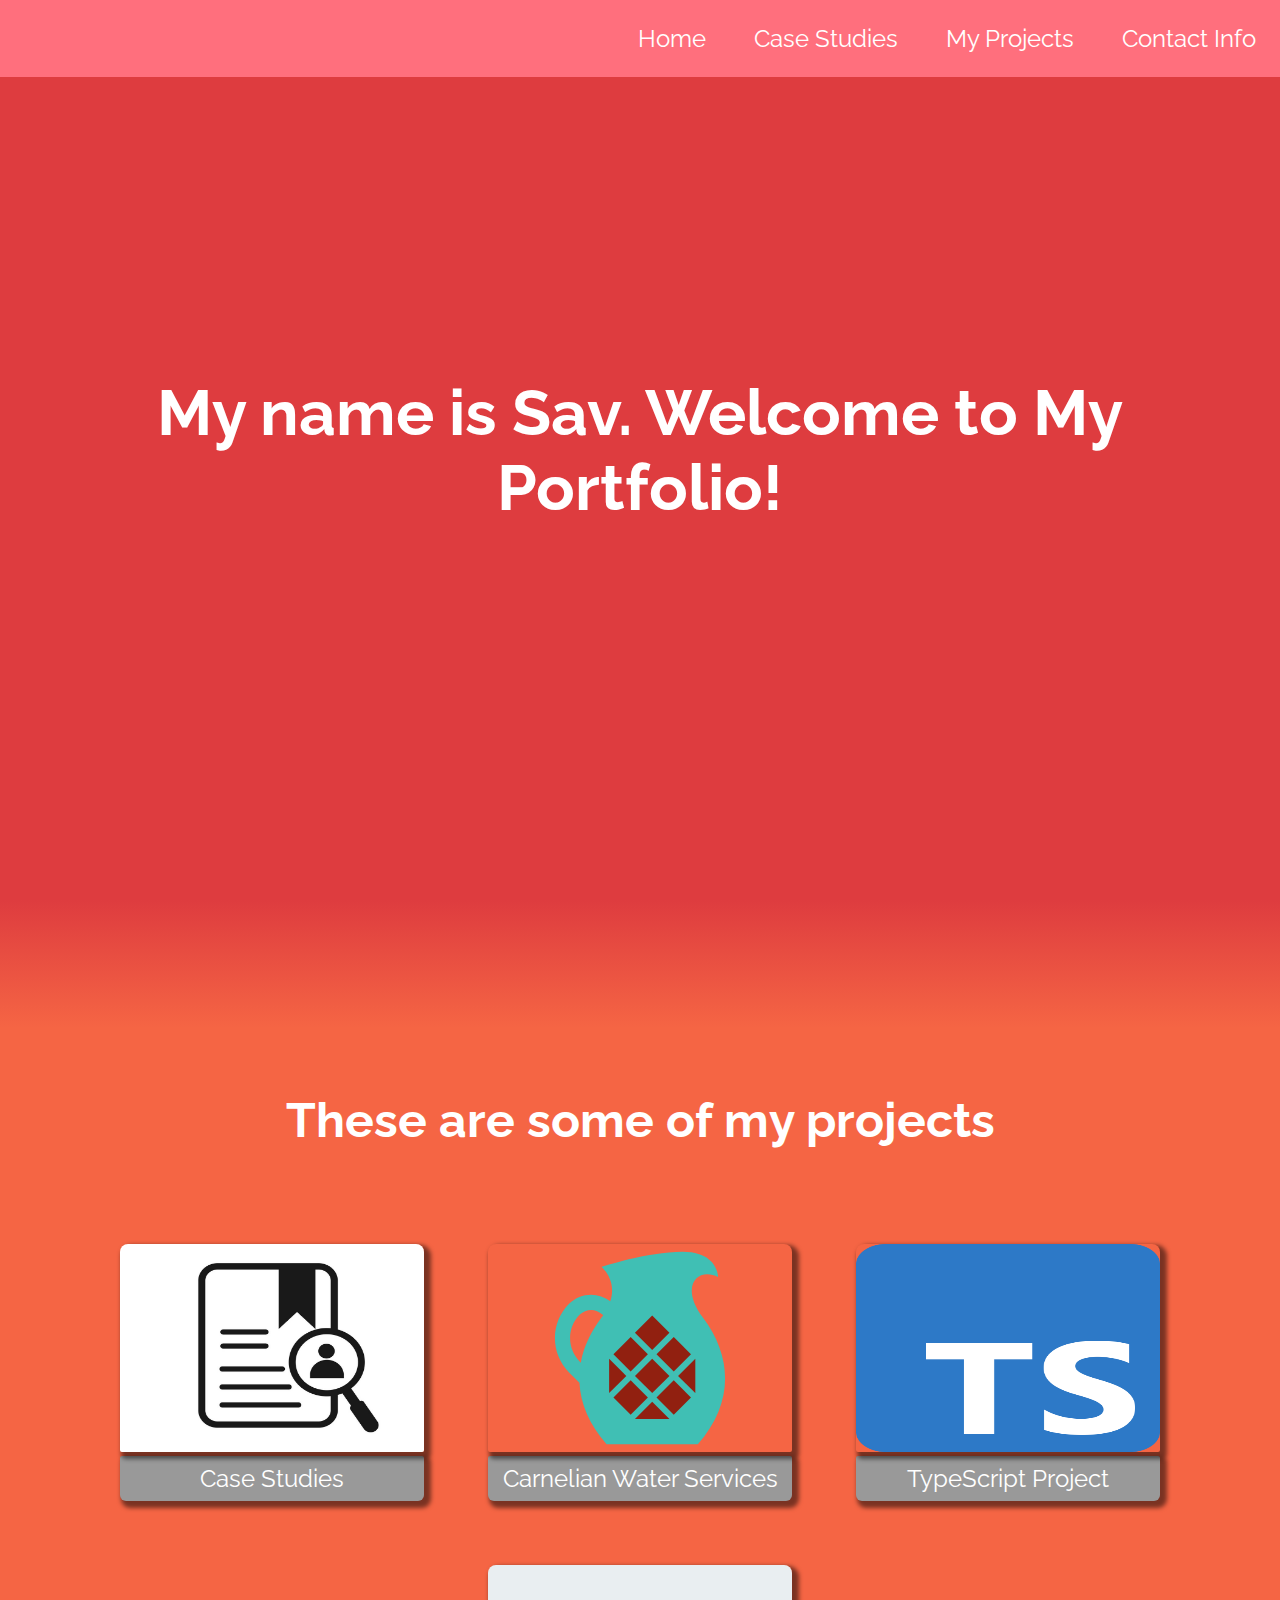
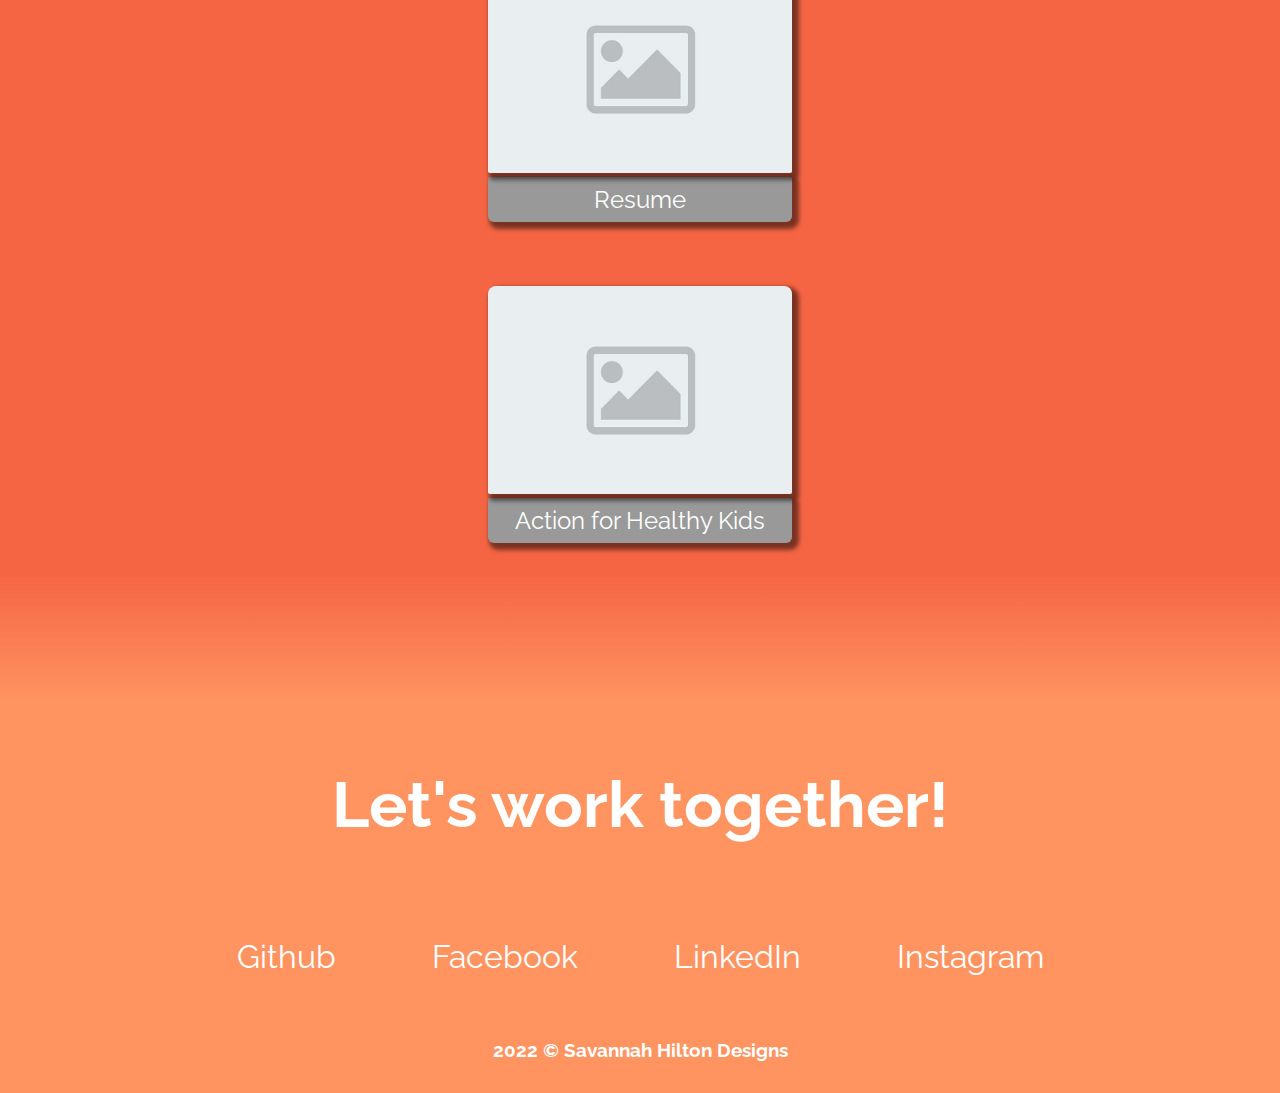
<file: index.html>
<!DOCTYPE html>
<html lang="en">
  <head>
    <meta charset="UTF-8" />
    <meta http-equiv="X-UA-Compatible" content="IE=edge" />
    <link rel="stylesheet" href="style.css" />
    <link
      rel="stylesheet"
      href="https://use.fontawesome.com/releases/v5.8.2/css/all.css"
      integrity="sha384-oS3vJWv+0UjzBfQzYUhtDYW+Pj2yciDJxpsK1OYPAYjqT085Qq/1cq5FLXAZQ7Ay"
      crossorigin="anonymous"
    />
    <meta name="viewport" content="width=device-width, initial-scale=1.0" />
    <link rel="preconnect" href="https://fonts.googleapis.com" />
    <link rel="preconnect" href="https://fonts.gstatic.com" crossorigin />
    <link
      href="https://fonts.googleapis.com/css2?family=Kanit:wght@100;300;600&family=Raleway:wght@300;700&display=swap"
      rel="stylesheet"
    />

    <title>Savannah Hilton's Personal Portfolio!</title>
  </head>
  <body>
    <nav id="navbar">
      <ul class="nav-list">
        <li><a href="#welcome-section">Home</a></li>
        <li><a href="caseStudies/index.html">Case Studies</a></li>
        <li><a href="#projects">My Projects</a></li>
        <li><a href="#contact">Contact Info</a></li>
      </ul>
    </nav>
    <section id="welcome-section">
      <h1>My name is Sav. Welcome to My Portfolio!</h1>
    </section>
    <div class="transitionOne"></div>
    <section id="projects">
      <h2>These are some of my projects</h2>
      <div class="project-tiles">
      <!-- Case Studies Link -->
      <a href="caseStudies/index.html">
        <figure class="project-tile">
          <img src="images/case-studies.jpeg" />
          <figcaption>Case Studies</figcaption>
        </figure>
        </a>
        <!-- Carnelian Water Services Link -->
      <a href="https://carnelianwater.com/">
        <figure class="project-tile">
          <img src="images/CWS_icon.svg" />
          <figcaption>Carnelian Water Services</figcaption>
        </figure>
        </a>
        <!-- TypeScript Project Link -->
      <a href="https://peaceful-madeleine-9f287e.netlify.app/">
        <figure class="project-tile">
          <img src="images/Typescript.png" />
          <figcaption>TypeScript Project</figcaption>
        </figure>
        </a>
        <!-- Resume Link -->
      <a href="https://docs.google.com/document/d/14i1vcmHl6tJAsRC4865y6_4Al8iIwzplYdtkXY-zLMM/edit?usp=sharing">
        <figure class="project-tile">
          <img src="images/placeholder.jpg" />
          <figcaption>Resume</figcaption>
        </figure>
        </a>
        </div>
        <!-- Action for Healthy Kids Link -->
      <a href="https://dgm2740hilton.netlify.app/capstoneproject/">
        <figure class="project-tile">
          <img src="images/placeholder.jpg" />
          <figcaption>Action for Healthy Kids</figcaption>
        </figure>
        </a>
        </div>
    </section>
 <!-- Old prjects section
      <div class="transitionOne"></div>
    <section id="projects">
      <h2>These are some of my projects</h2>
      <div class="project-tiles">
        <a href="films/index.html">
          <figure class="project-tile">
            <img src="images/filmsPoster.jpg" />
            <figcaption>Star Wars Posters</figcaption>
          </figure>
        </a>
        <a href="characters/index.html">
          <figure class="project-tile">
            <img src="images/starWarsChars.jpg" />
            <figcaption>Star Wars Characters</figcaption>
          </figure>
        </a>
        <a href="starships/index.html">
          <figure class="project-tile">
            <img src="images/starShipsImg.jpeg" />
            <figcaption>Star Wars Ships</figcaption>
          </figure>
        </a>
        <a href="congress/index.html">
          <figure class="project-tile">
            <img src="images/congressImg.jpg" />
            <figcaption>Congress Members</figcaption>
          </figure>
        </a>
        <a href="pokemon/index.html">
          <figure class="project-tile">
            <img src="images/pokemonGroup.png" />
            <figcaption>Pokemon Cards</figcaption>
          </figure>
        </a>
        <a href="https://www.sedentarysalmon.com/dgm2120/08Media/index.html">
          <figure class="project-tile">
            <img src="images/marathonImg.jpeg" />
            <figcaption>Marathon Website</figcaption>
          </figure>
        </a> -->
        <!-- <a href="#">
            <figure class="project-tile">
              <img src="images/placeholder2.png" />
              <figcaption>Project caption goes here</figcaption>
            </figure>
          </a> -->
      </div>
    </section>
    <div class="transitionTwo"></div>
    <section id="contact">
      <h1>Let's work together!</h1>
      <div class="contact-links">
        <a
          id="profile-link"
          class="contact-details"
          href="https://github.com/savsalmon"
          target="_blank"
        >
          <i class="fab fa-github"></i> Github
        </a>
        <a
          class="contact-details"
          href="https://www.facebook.com/profile.php?id=100009212026750"
          target="_blank"
        >
          <i class="fab fa-facebook-square"></i> Facebook
        </a>
        <a
          class="contact-details"
          href="https://www.linkedin.com/in/savannah-hilton-6a1b1916b/"
          target="_blank"
        >
          <i class="fab fa-linkedin"></i> LinkedIn
        </a>
        <a
          class="contact-details"
          href="https://www.instagram.com/savannah_b_hilton/"
          target="_blank"
        >
          <i class="fab fa-instagram"></i> Instagram
        </a>
      </div>
    </section>
    <footer>
      <h3>2022 &copy; Savannah Hilton Designs</h3>
    </footer>

    <!-- <script src="https://cdn.freecodecamp.org/testable-projects-fcc/v1/bundle.js"></script> -->
  </body>
</html>
</file>
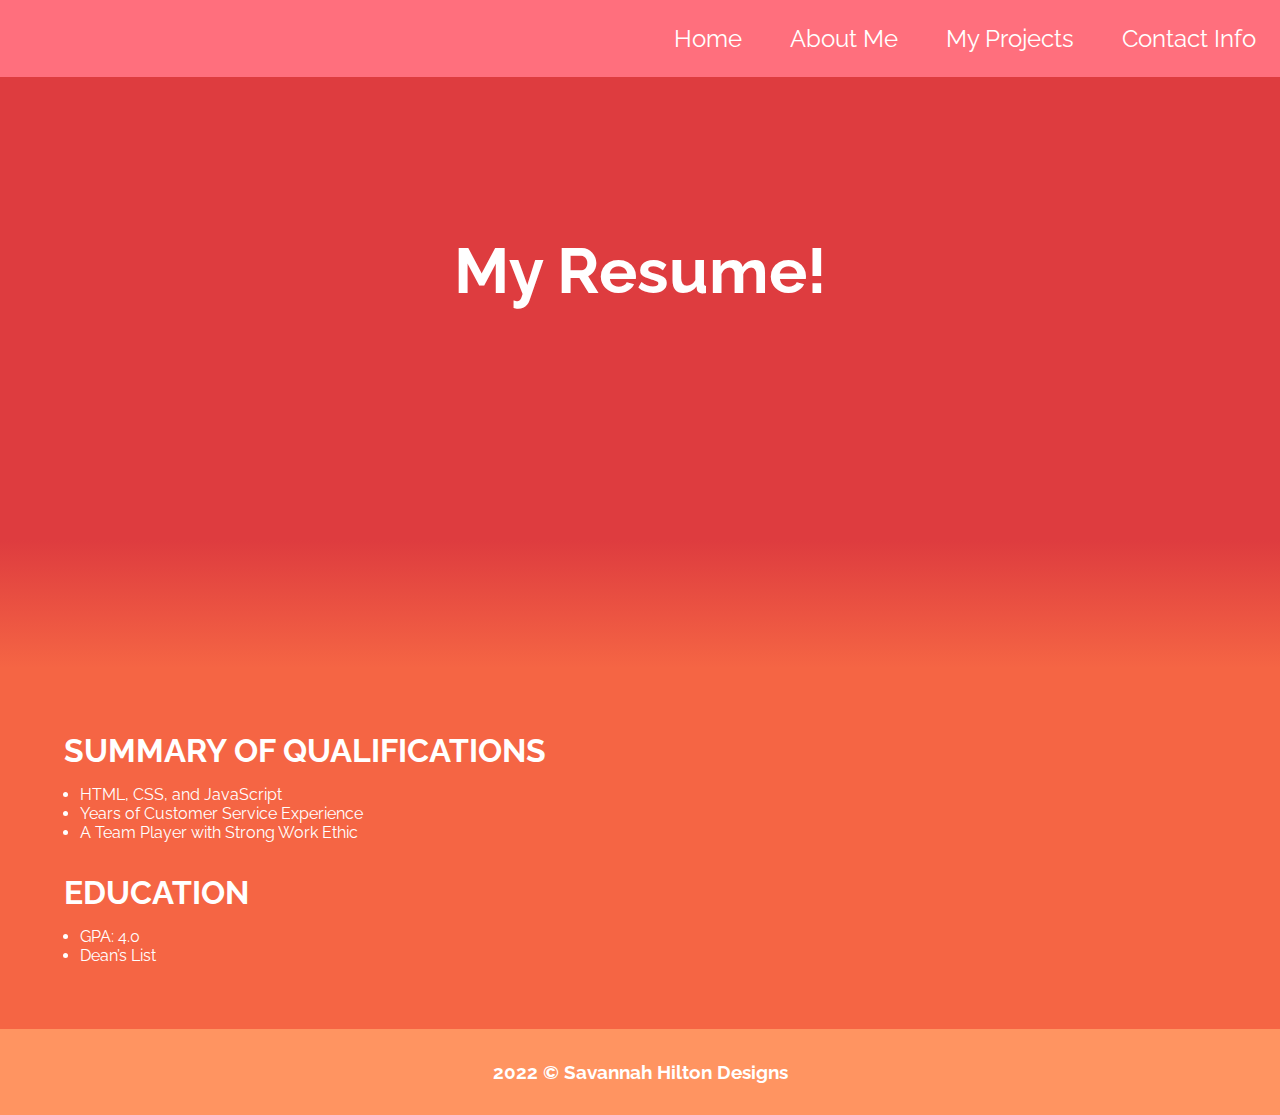
<file: aboutMe/index.html>
<!DOCTYPE html>
<html lang="en">
  <head>
    <meta charset="UTF-8" />
    <meta http-equiv="X-UA-Compatible" content="IE=edge" />
    <link rel="stylesheet" href="about-me.css"/>
    <link
      rel="stylesheet"
      href="https://use.fontawesome.com/releases/v5.8.2/css/all.css"
      integrity="sha384-oS3vJWv+0UjzBfQzYUhtDYW+Pj2yciDJxpsK1OYPAYjqT085Qq/1cq5FLXAZQ7Ay"
      crossorigin="anonymous"
    />
    <meta name="viewport" content="width=device-width, initial-scale=1.0" />
    <link rel="preconnect" href="https://fonts.googleapis.com">
    <link rel="preconnect" href="https://fonts.gstatic.com" crossorigin>
    <link href="https://fonts.googleapis.com/css2?family=Kanit:wght@100;300;600&family=Raleway:wght@300;700&display=swap" rel="stylesheet">

    <title>Savannah Hilton's Personal Portfolio!</title>
  </head>
  <body>
    <nav id="navbar">
        <ul class="nav-list">
            <li>
              <a href="../index.html">Home</a>
            </li>
            <li>
              <a href="#">About Me</a>
            </li>
            <li>
              <a href="../index.html#projects">My Projects</a>
            </li>
            <li>
              <a href="../index.html#contact">Contact Info</a>
            </li>
          </ul>
    </nav>
    <section id="welcome-section">
      <h1>My Resume!</h1>
    </section>
    <div class="transitionOne">
    </div>
    <div class="resume">
    <section id ="qualifications">
      <h2>SUMMARY OF QUALIFICATIONS</h2>
        <ul>
          <li>HTML, CSS, and JavaScript</li>
          <li>Years of Customer Service Experience</li>
          <li>A Team Player with Strong Work Ethic</li>
        </ul>
    </section>
    <section id="Education">
      <h2>EDUCATION</h2>
      <ul>
        <li>GPA: 4.0</li>
        <li>Dean’s List</li>
      </ul>
    </section>
  </div>

<!-- FOOTER BELOW -->
    <footer>
        <h3>2022 &copy; Savannah Hilton Designs</h3>
    </footer>

    <!-- <script src="https://cdn.freecodecamp.org/testable-projects-fcc/v1/bundle.js"></script> -->
  </body>
</html>
</file>
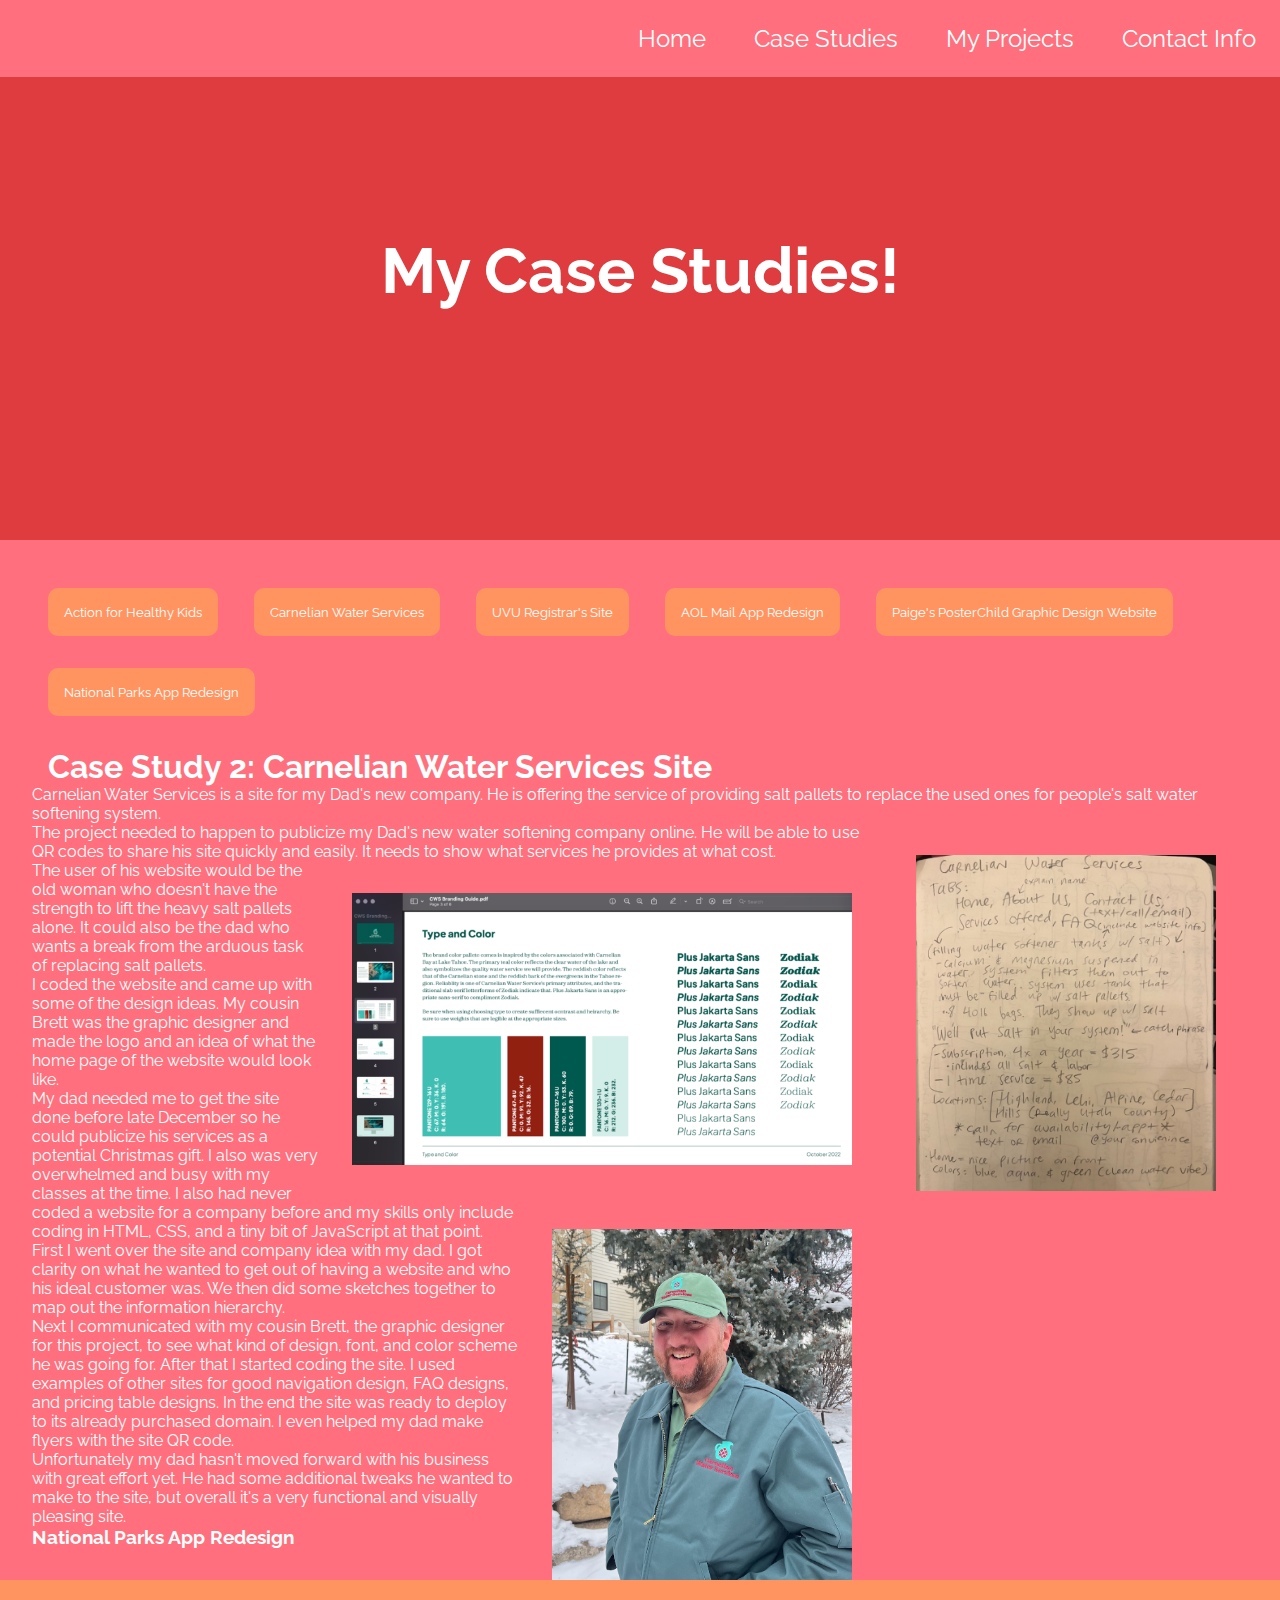
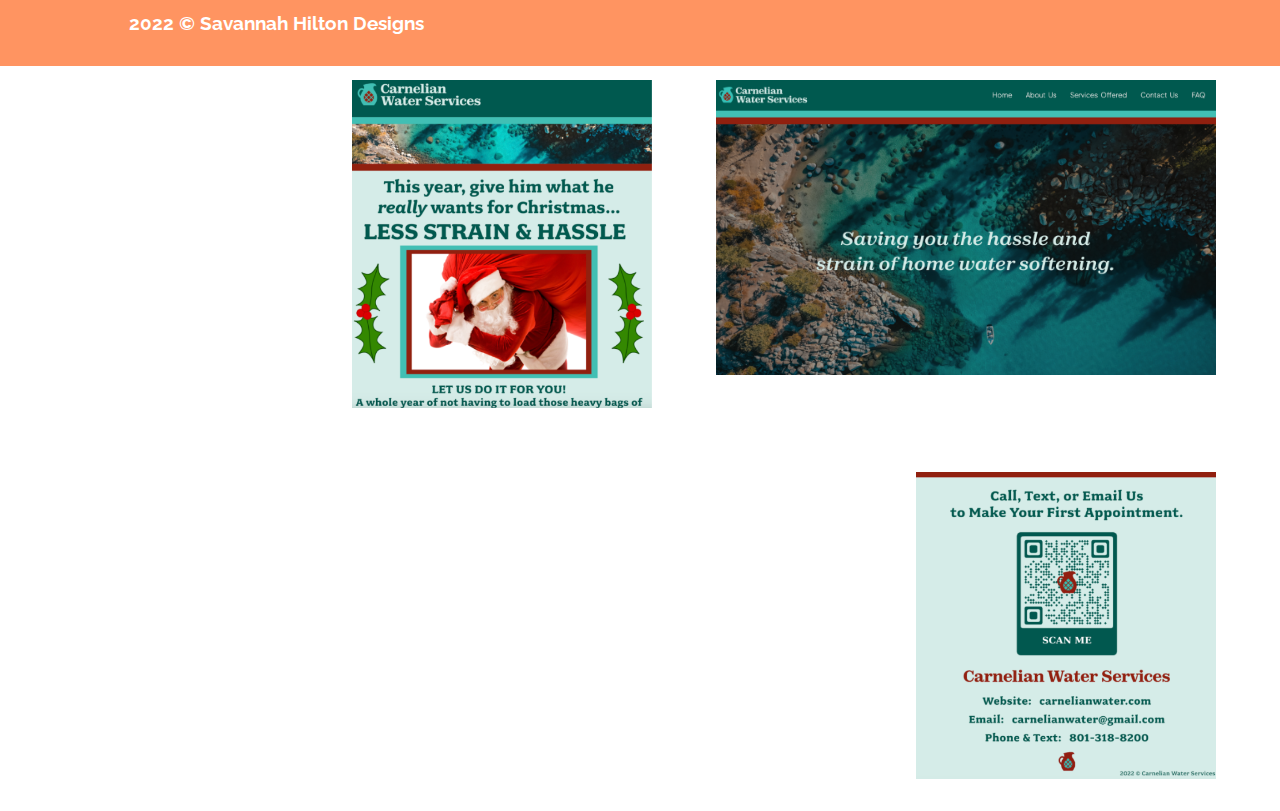
<file: caseStudies/index.html>
<!DOCTYPE html>
<html lang="en">
  <head>
    <meta charset="UTF-8" />
    <meta http-equiv="X-UA-Compatible" content="IE=edge" />
    <link rel="stylesheet" href="case-studies.css" />
    <link
      rel="stylesheet"
      href="https://use.fontawesome.com/releases/v5.8.2/css/all.css"
      integrity="sha384-oS3vJWv+0UjzBfQzYUhtDYW+Pj2yciDJxpsK1OYPAYjqT085Qq/1cq5FLXAZQ7Ay"
      crossorigin="anonymous"
    />
    <meta name="viewport" content="width=device-width, initial-scale=1.0" />
    <link rel="preconnect" href="https://fonts.googleapis.com" />
    <link rel="preconnect" href="https://fonts.gstatic.com" crossorigin />
    <link
      href="https://fonts.googleapis.com/css2?family=Kanit:wght@100;300;600&family=Raleway:wght@300;700&display=swap"
      rel="stylesheet"
    />

    <title>Savannah Hilton's Case Studies!</title>
  </head>
  <body>
    <nav id="navbar">
      <ul class="nav-list">
        <li>
          <a href="../index.html">Home</a>
        </li>
        <li>
          <a href="#">Case Studies</a>
        </li>
        <li>
          <a href="../index.html#projects">My Projects</a>
        </li>
        <li>
          <a href="../index.html#contact">Contact Info</a>
        </li>
      </ul>
    </nav>
    <section id="welcome-section">
      <h1>My Case Studies!</h1>
    </section>
    <section id="caseStudies">
      <div class="buttons">
        <!--AFHK Case Study 1-->
        <a href="https://dgm2740hilton.netlify.app/capstoneproject/process.html"
          ><button>Action for Healthy Kids</button></a
        >
        <!--CWS Case Study 2-->
        <a href="#caseStudy2"><button>Carnelian Water Services</button></a>
        <!--UVU Registrar's Site Case Study 3-->
        <a href="#caseStudy3"><button>UVU Registrar's Site</button></a>

        <!--AOL Mail App Redesign Case Study 4-->
        <a href="#caseStudy4"><button>AOL Mail App Redesign</button></a>

        <!--Paige’s PosterChild Graphic Design Website Case Study 5-->
        <a href="#caseStudy5"
          ><button>Paige&#39;s PosterChild Graphic Design Website</button></a
        >

        <!--National Parks App Redesign Case Study 6-->
        <a href="#caseStudy6"><button>National Parks App Redesign</button></a>
      </div>

      <div id="caseStudy2">
        <h2>Case Study 2: Carnelian Water Services Site</h2>
        <p>
          Carnelian Water Services is a site for my Dad&#39;s new company. He is
          offering the service of providing salt pallets to replace the used
          ones for people&#39;s salt water softening system.
        </p>
        <img
          class="left"
          src="../images/caseStudy/CWS-Sketches.png"
          alt="CWS Flyer 1"
          width="300px"
          height="auto"
        />

        <p>
          The project needed to happen to publicize my Dad&#39;s new water
          softening company online. He will be able to use QR codes to share his
          site quickly and easily. It needs to show what services he provides at
          what cost.
        </p>
        <img
          class="right"
          src="../images/caseStudy/CWS-Styles.png"
          alt="CWS Flyer 1"
          width="500px"
          height="auto"
        />
        <p>
          The user of his website would be the old woman who doesn&#39;t have
          the strength to lift the heavy salt pallets alone. It could also be
          the dad who wants a break from the arduous task of replacing salt
          pallets.
        </p>
        <img
          class="left"
          src="../images/caseStudy/CWS-Outfit.png"
          alt="CWS Flyer 1"
          width="300px"
          height="auto"
        />
        <p>
          I coded the website and came up with some of the design ideas. My
          cousin Brett was the graphic designer and made the logo and an idea of
          what the home page of the website would look like.
        </p>
        <img
          class="right"
          src="../images/caseStudy/CWS-Site.png"
          alt="CWS Flyer 1"
          width="500px"
          height="auto"
        />
        <p>
          My dad needed me to get the site done before late December so he could
          publicize his services as a potential Christmas gift. I also was very
          overwhelmed and busy with my classes at the time. I also had never
          coded a website for a company before and my skills only include coding
          in HTML, CSS, and a tiny bit of JavaScript at that point.
        </p>
        <img
          class="left"
          src="../images/caseStudy/CWS-Flyer1.png"
          alt="CWS Flyer 1"
          width="300px"
          height="auto"
        />
        <p>
          First I went over the site and company idea with my dad. I got clarity
          on what he wanted to get out of having a website and who his ideal
          customer was. We then did some sketches together to map out the
          information hierarchy.
        </p>
        <img
          class="right"
          src="../images/caseStudy/CWS-Flyer2.png"
          alt="CWS Flyer 1"
          width="300px"
          height="auto"
        />
        <p>
          Next I communicated with my cousin Brett, the graphic designer for
          this project, to see what kind of design, font, and color scheme he
          was going for. After that I started coding the site. I used examples
          of other sites for good navigation design, FAQ designs, and pricing
          table designs. In the end the site was ready to deploy to its already
          purchased domain. I even helped my dad make flyers with the site QR
          code.
        </p>

        <p>
          Unfortunately my dad hasn&#39;t moved forward with his business with
          great effort yet. He had some additional tweaks he wanted to make to
          the site, but overall it&#39;s a very functional and visually pleasing
          site.
        </p>
      </div>
      <div id="caseStudy6">
        <h3>National Parks App Redesign</h3>
        <p></p>
      </div>
    </section>

    <!-- FOOTER BELOW -->
    <footer>
      <h3>2022 &copy; Savannah Hilton Designs</h3>
    </footer>

    <!-- <script src="https://cdn.freecodecamp.org/testable-projects-fcc/v1/bundle.js"></script> -->
  </body>
</html>
</file>
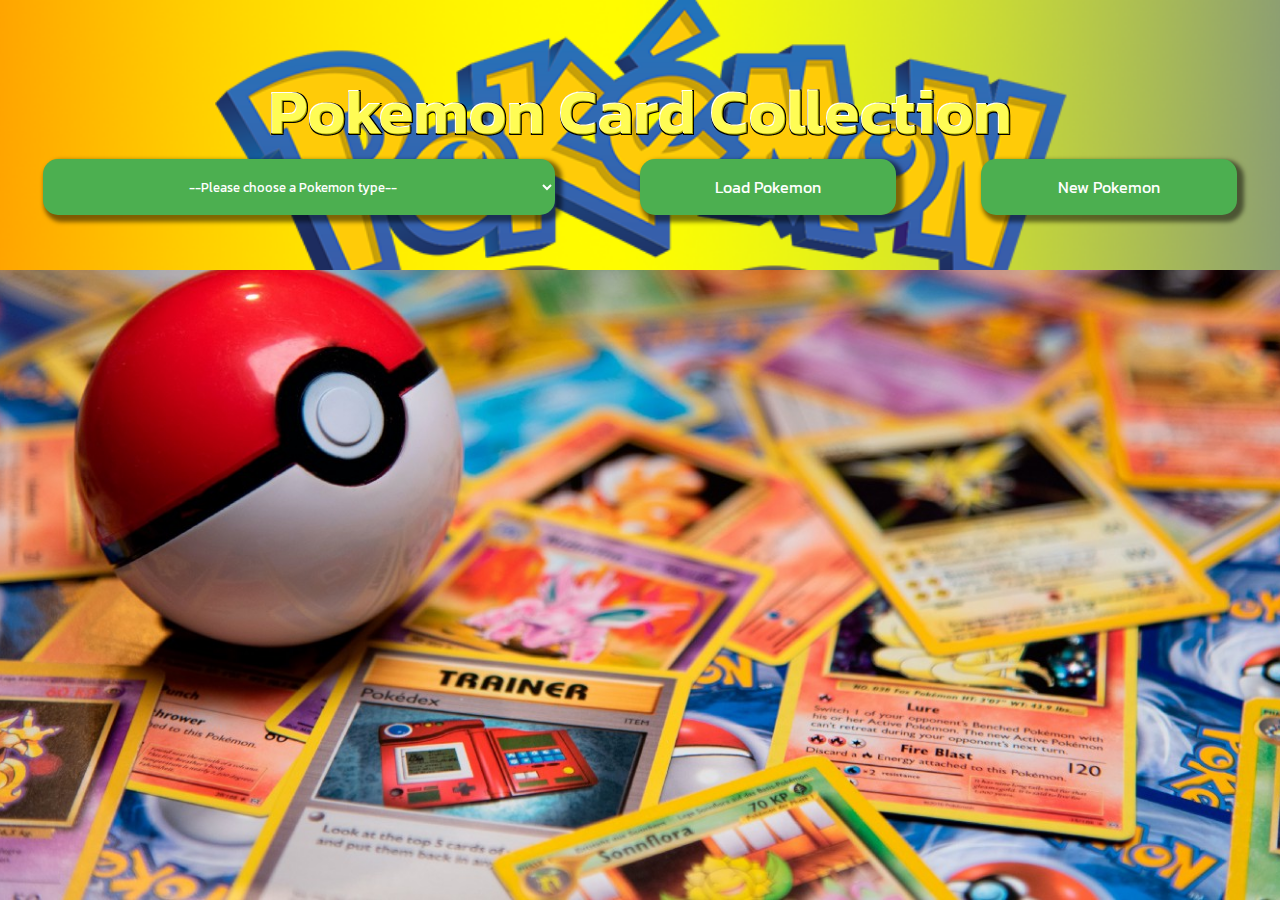
<file: pokemon/index.html>
<!DOCTYPE html>
<html lang="en">
<head>
    <meta charset="UTF-8">
    <meta http-equiv="X-UA-Compatible" content="IE=edge">
    <meta name="viewport" content="width=device-width, initial-scale=1.0">
    <link href="style.css" rel="stylesheet">
    <link rel="preconnect" href="https://fonts.googleapis.com">
    <link rel="preconnect" href="https://fonts.gstatic.com" crossorigin>
    <link href="https://fonts.googleapis.com/css2?family=Kanit:wght@100;300;600&display=swap" rel="stylesheet">
    <title>Gotta Catch 'Em All!</title>
</head>
<body>
    <header class="head">
        <h1>Pokemon Card Collection</h1>
        <div class="menu-buttons">
        <select id="type-select">
            <option>--Please choose a Pokemon type--</option>
            <option>Show all Pokemon</option>
            <option>Grass</option>
            <option>Water</option>
            <option>Fire</option>
            <option>Poison</option>
            <option>Bug</option>
            <option>Ground</option>
            <option>Normal</option>
            <option>Flying</option>
            <option>Electric</option>
            <option>Psychic</option>
            <option>Fairy</option>
            <option>Dark</option>
            <option>Fighting</option>
            <option>Dragon</option>
            <option>Ghost</option>
            <option>Steel</option>
            <option>Rock</option>
            <option>Ice</option>
        </select>
    </div>
    </header>
    <main>
        <div class="pokeGrid"></div>
    </main>
    <footer></footer>
    <script src="pokecode.js" type="module"></script>
</body>
</html>
</file>
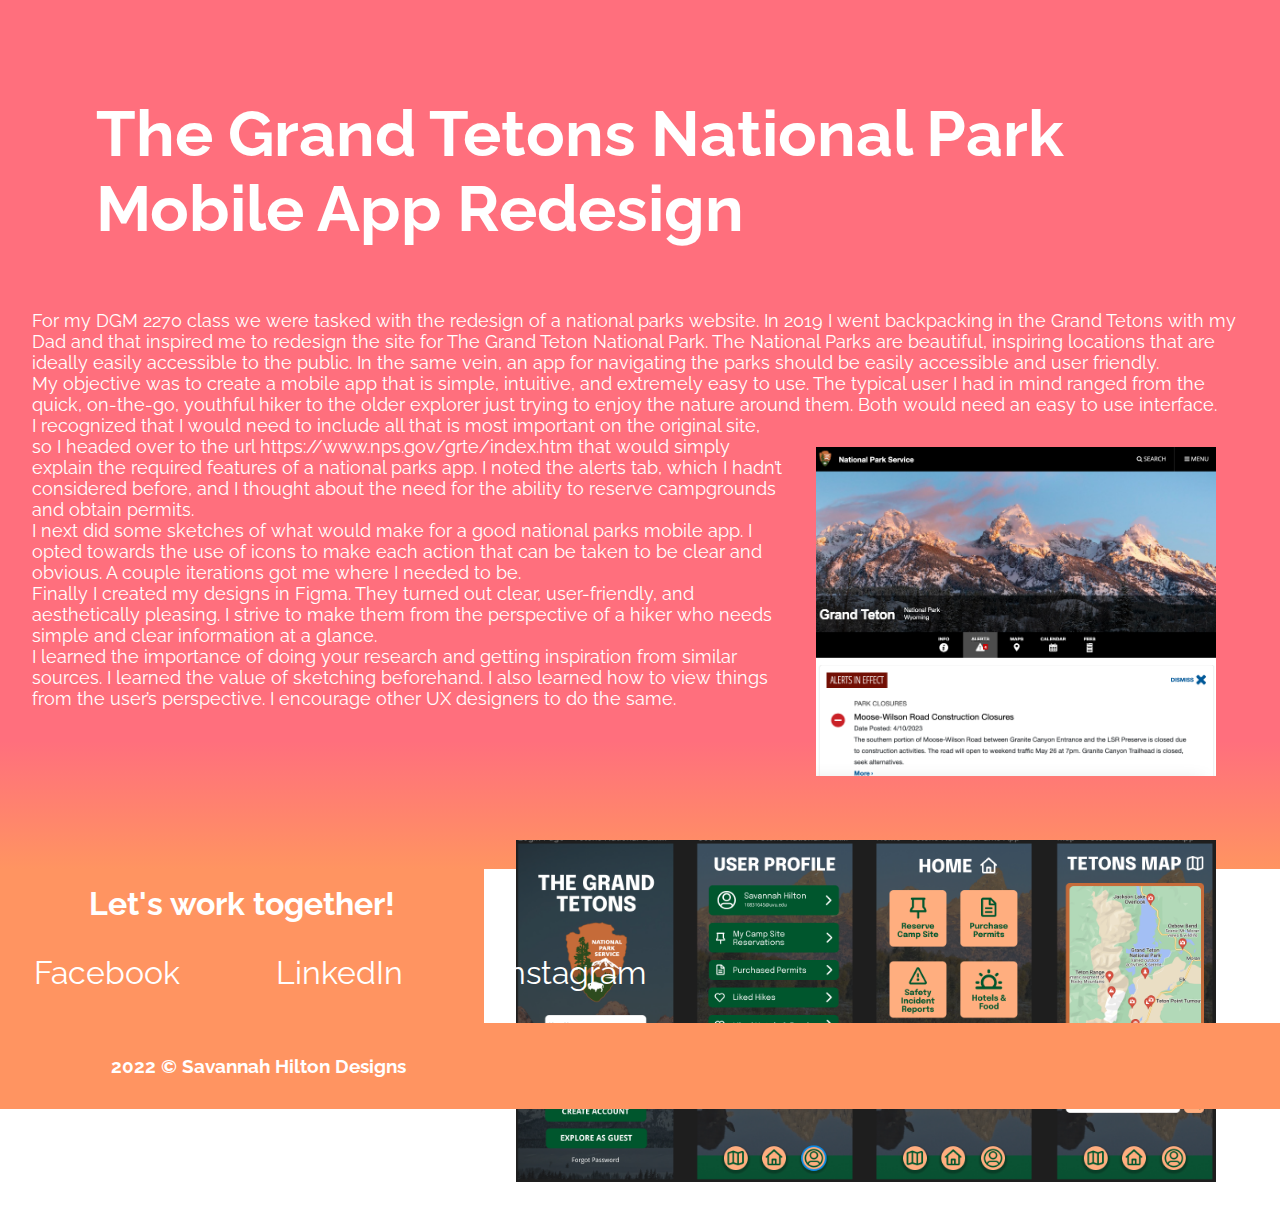
<file: tetons/index.html>
<!DOCTYPE html>
<html lang="en">
  <head>
    <meta charset="UTF-8" />
    <meta http-equiv="X-UA-Compatible" content="IE=edge" />
    <link rel="stylesheet" href="styles.css" />
    <link
      rel="stylesheet"
      s
      href="https://use.fontawesome.com/releases/v5.8.2/css/all.css"
      integrity="sha384-oS3vJWv+0UjzBfQzYUhtDYW+Pj2yciDJxpsK1OYPAYjqT085Qq/1cq5FLXAZQ7Ay"
      crossorigin="anonymous"
    />
    <meta name="viewport" content="width=device-width, initial-scale=1.0" />
    <link rel="preconnect" href="https://fonts.googleapis.com" />
    <link rel="preconnect" href="https://fonts.gstatic.com" crossorigin />
    <link
      href="https://fonts.googleapis.com/css2?family=Kanit:wght@100;300;600&family=Raleway:wght@300;700&display=swap"
      rel="stylesheet"
    />

    <title>Savannah Hilton's Personal Portfolio!</title>
  </head>
  <body>
    <section id="caseStudies">
      <div class="caseStudy6">
        <h1>The Grand Tetons National Park Mobile App Redesign</h1>
        <p>
          For my DGM 2270 class we were tasked with the redesign of a national
          parks website. In 2019 I went backpacking in the Grand Tetons with my
          Dad and that inspired me to redesign the site for The Grand Teton
          National Park. The National Parks are beautiful, inspiring locations
          that are ideally easily accessible to the public. In the same vein, an
          app for navigating the parks should be easily accessible and user
          friendly.
        </p>
        <p>
          My objective was to create a mobile app that is simple, intuitive, and
          extremely easy to use. The typical user I had in mind ranged from the
          quick, on-the-go, youthful hiker to the older explorer just trying to
          enjoy the nature around them. Both would need an easy to use
          interface.
        </p>
        <img
          src="tetons-site.png"
          alt="tetons site"
          width="400px"
          height="auto"
        />
        <p>
          I recognized that I would need to include all that is most important
          on the original site, so I headed over to the url
          https://www.nps.gov/grte/index.htm that would simply explain the
          required features of a national parks app. I noted the alerts tab,
          which I hadn’t considered before, and I thought about the need for the
          ability to reserve campgrounds and obtain permits.
        </p>
        <p>
          I next did some sketches of what would make for a good national parks
          mobile app. I opted towards the use of icons to make each action that
          can be taken to be clear and obvious. A couple iterations got me where
          I needed to be.
        </p>
        <img
          src="final-app.png"
          alt="final app design"
          width="700px"
          height="auto"
        />
        <p>
          Finally I created my designs in Figma. They turned out clear,
          user-friendly, and aesthetically pleasing. I strive to make them from
          the perspective of a hiker who needs simple and clear information at a
          glance.
        </p>
        <p>
          I learned the importance of doing your research and getting
          inspiration from similar sources. I learned the value of sketching
          beforehand. I also learned how to view things from the user’s
          perspective. I encourage other UX designers to do the same.
        </p>
      </div>
    </section>
    <div class="transitionTwo"></div>
    <section id="contact">
      <h2>Let's work together!</h2>
      <div class="contact-links">
        <a
          id="profile-link"
          class="contact-details"
          href="https://github.com/savsalmon"
          target="_blank"
        >
          <i class="fab fa-github"></i> Github
        </a>
        <a
          class="contact-details"
          href="https://www.facebook.com/profile.php?id=100009212026750"
          target="_blank"
        >
          <i class="fab fa-facebook-square"></i> Facebook
        </a>
        <a
          class="contact-details"
          href="https://www.linkedin.com/in/savannah-hilton-6a1b1916b/"
          target="_blank"
        >
          <i class="fab fa-linkedin"></i> LinkedIn
        </a>
        <a
          class="contact-details"
          href="https://www.instagram.com/savannah_b_hilton/"
          target="_blank"
        >
          <i class="fab fa-instagram"></i> Instagram
        </a>
      </div>
    </section>
    <footer>
      <h3>2022 &copy; Savannah Hilton Designs</h3>
    </footer>

    <!-- <script src="https://cdn.freecodecamp.org/testable-projects-fcc/v1/bundle.js"></script> -->
  </body>
</html>
</file>
<file: style.css>
:root {
    --grey-orange: #FF9461;
    --main-white: #ffffff;
    --hot-pink: #FF6F7D;
    --basic-red: #DE3C3F;
    --medium-orange: #F56544;
}

* {
    margin: 0;
    padding: 0;
    font-family: 'Raleway', sans-serif;
    color: var(--main-white);
}

html{
    box-sizing: border-box;
    scroll-behavior: smooth;
}

a{
    text-decoration: none;
}

#navbar {
    display: flex;
    justify-content: flex-end;
    background-color: var(--hot-pink);
    position: fixed;
    width: 100%;
}

.nav-list a {
    display: block;
    color: white;

    font-size: 1.5rem;
    padding: 1.5rem;
}

.nav-list a:hover {
    background-color: var(--grey-orange);
}

ul{
    display: flex;
    list-style-type: none;
}

#welcome-section {
    background-color: var(--basic-red);
    height: 100vh;
    display: flex;
    flex-direction: column;
    justify-content: center;
    align-items: center;
    text-align: center;
}

h1{
    font-size: 4rem;
    padding: 4rem;
}

h2 {
    padding: 4rem;
    font-size: 3rem;
}

.transitionOne{
    padding: 4rem;
    background-image: linear-gradient(var(--basic-red), var(--medium-orange));
}

.transitionTwo {
    padding: 4rem;
    background-image: linear-gradient(var(--medium-orange), var(--grey-orange));
}

#projects {
    display: flex;
    flex-direction: column;
    align-items: center;
    background-color: var(--medium-orange);
}

figure {
    margin: 2rem;
}

figcaption {
    background-color: #999999;
    text-align: center;
    font-size: x-large;
    border-radius: 2px 2px 6px 6px;
    color: white;
    padding: .5rem;
    width: 18rem;
    height: auto;
    box-shadow: 4px 4px 4px 3px rgba(0, 0, 0, 0.5); /* Needs to be fixed to go nicely behind figure */

}

figcaption :hover{
    background-color: #252525b4;
}

figure img {
    border-radius: 8px 8px 2px 2px;
    width: 100%;
    height: auto;
    box-shadow: 4px 4px 4px 3px rgba(0, 0, 0, 0.5); /* Needs to be fixed to go nicely behind figure */
    width: 19rem;
    height: 13rem;
}

#contact {
    display: flex;
    flex-direction: column;
    align-items: center;
    background-color: var(--grey-orange);
}

.contact-details {
    transition: tranform 0.3s ease-out;
    color: white;
}

.contact-details:hover {
    transform: translateY(12px);
}

.project-tiles{
    display: flex;
    flex-wrap: wrap;
    justify-content: center;
}

.contact-links {
    display: flex;
    flex-wrap: wrap;
    flex-direction: row;
    align-items: center;
}

.contact-links a {
    display: block;
    padding: 2rem 3rem;
    font-size: xx-large;
}

footer{
    padding: 2rem;
    text-align: center;
    background-color: var(--grey-orange);
}

@media (max-width:75em) {
    html{
        font-size: 80%;
    }
}

@media (max-width:60em) {
    html{
        font-size: 70%;
    }
}
</file>
<file: aboutMe/about-me.css>
:root {
    --grey-orange: #FF9461;
    --main-white: #ffffff;
    --hot-pink: #FF6F7D;
    --basic-red: #DE3C3F;
    --medium-orange: #F56544;
}

* {
    margin: 0;
    padding: 0;
    font-family: 'Raleway', sans-serif;
    color: var(--main-white);
}

html{
    box-sizing: border-box;
    scroll-behavior: smooth;
}

a{
    text-decoration: none;
}

#navbar {
    display: flex;
    justify-content: flex-end;
    background-color: var(--hot-pink);
    position: fixed;
    width: 100%;
}

.nav-list a {
    display: block;
    color: white;

    font-size: 1.5rem;
    padding: 1.5rem;
}

.nav-list a:hover {
    background-color: var(--grey-orange);
}

#navbar ul{
    display: flex;
    list-style-type: none;
}

#welcome-section {
    background-color: var(--basic-red);
    height: 60vh;
    display: flex;
    flex-direction: column;
    justify-content: center;
    align-items: center;
    text-align: center;
}

h1{
    font-size: 4rem;
    padding: 4rem;
}

h2 {
    padding: 1rem;
    font-size: 2rem;
    padding-bottom: 0;
}

.transitionOne{
    padding: 4rem;
    background-image: linear-gradient(var(--basic-red), var(--medium-orange));
}

.transitionTwo {
    padding: 4rem;
    background-image: linear-gradient(var(--medium-orange), var(--grey-orange));
}

.resume {
    /* display: flex;
    flex-direction: column;
    align-items: center; */
    background-color: var(--medium-orange);
    padding: 3rem;
}

.resume ul{
    display: block;
    list-style-type: disc;
    padding: 1rem;
    padding-left: 2rem;
}

/*
figure {
    margin: 2rem;
}

figcaption {
    background-color: #999999;
    text-align: center;
    font-size: x-large;
    border-radius: 2px 2px 6px 6px;
    color: white;
    padding: .5rem;
    width: 18rem;
    height: auto;
    box-shadow: 4px 4px 4px 3px rgba(0, 0, 0, 0.5); 

}

figcaption :hover{
    background-color: #252525b4;
}

figure img {
    border-radius: 8px 8px 2px 2px;
    width: 100%;
    height: auto;
    box-shadow: 4px 4px 4px 3px rgba(0, 0, 0, 0.5); 
    width: 19rem;
    height: 13rem;
}

#contact {
    display: flex;
    flex-direction: column;
    align-items: center;
    background-color: var(--grey-orange);
}

.contact-details {
    transition: tranform 0.3s ease-out;
    color: white;
}

.contact-details:hover {
    transform: translateY(12px);
}

.project-tiles{
    display: flex;
    flex-wrap: wrap;
    justify-content: center;
}

.contact-links {
    display: flex;
}

.contact-links a {
    display: block;
    padding: 2rem 3rem;
    font-size: xx-large;
}
*/

footer{
    padding: 2rem;
    text-align: center;
    background-color: var(--grey-orange);
}

@media (max-width:75em) {
    html{
        font-size: 80%;
    }
}

@media (max-width:60em) {
    html{
        font-size: 70%;
    }
}
</file>
<file: caseStudies/case-studies.css>
:root {
    --grey-orange: #FF9461;
    --main-white: #ffffff;
    --hot-pink: #FF6F7D;
    --basic-red: #DE3C3F;
    --medium-orange: #F56544;
}

* {
    margin: 0;
    padding: 0;
    font-family: 'Raleway', sans-serif;
    color: var(--main-white);
}

html{
    box-sizing: border-box;
    scroll-behavior: smooth;
}

a{
    text-decoration: none;
}

#navbar {
    display: flex;
    justify-content: flex-end;
    background-color: var(--hot-pink);
    position: fixed;
    width: 100%;
}

.nav-list a {
    display: block;
    color: white;

    font-size: 1.5rem;
    padding: 1.5rem;
}

.nav-list a:hover {
    background-color: var(--grey-orange);
}

#navbar ul{
    display: flex;
    list-style-type: none;
}

#welcome-section {
    background-color: var(--basic-red);
    height: 60vh;
    display: flex;
    flex-direction: column;
    justify-content: center;
    align-items: center;
    text-align: center;
}

h1{
    font-size: 4rem;
    padding: 4rem;
}

h2 {
    padding: 1rem;
    font-size: 2rem;
    padding-bottom: 0;
}

.transitionOne{
    padding: 4rem;
    background-image: linear-gradient(var(--basic-red), var(--medium-orange));
}

.transitionTwo {
    padding: 4rem;
    background-image: linear-gradient(var(--medium-orange), var(--grey-orange));
}

.resume {
    /* display: flex;
    flex-direction: column;
    align-items: center; */
    background-color: var(--medium-orange);
    padding: 3rem;
}

.resume ul{
    display: block;
    list-style-type: disc;
    padding: 1rem;
    padding-left: 2rem;
}

/*
figure {
    margin: 2rem;
}

figcaption {
    background-color: #999999;
    text-align: center;
    font-size: x-large;
    border-radius: 2px 2px 6px 6px;
    color: white;
    padding: .5rem;
    width: 18rem;
    height: auto;
    box-shadow: 4px 4px 4px 3px rgba(0, 0, 0, 0.5); 

}

figcaption :hover{
    background-color: #252525b4;
}

figure img {
    border-radius: 8px 8px 2px 2px;
    width: 100%;
    height: auto;
    box-shadow: 4px 4px 4px 3px rgba(0, 0, 0, 0.5); 
    width: 19rem;
    height: 13rem;
}

#contact {
    display: flex;
    flex-direction: column;
    align-items: center;
    background-color: var(--grey-orange);
}

.contact-details {
    transition: tranform 0.3s ease-out;
    color: white;
}

.contact-details:hover {
    transform: translateY(12px);
}

.project-tiles{
    display: flex;
    flex-wrap: wrap;
    justify-content: center;
}

.contact-links {
    display: flex;
}

.contact-links a {
    display: block;
    padding: 2rem 3rem;
    font-size: xx-large;
}
*/


footer{
    padding: 2rem;
    text-align: center;
    background-color: var(--grey-orange);
    bottom: 0;
    position: relative;
}

@media (max-width:75em) {
    html{
        font-size: 80%;
    }
}

@media (max-width:60em) {
    html{
        font-size: 70%;
    }
}

#caseStudies{
    background-color: var(--hot-pink);
    padding: 2rem;
    height: auto;
}

#caseStudies .buttons{
    justify-content: center;
}

#caseStudies button {
    background-color: var(--grey-orange);
    border: none;
    padding: 1rem;
    margin: 1rem;
    border-radius: 10px;
}

#caseStudies img {
    float: right;
    margin: 2rem;
}

img .right {
    float: right;
}

img .left {
    float: left;
}


#caseStudies p{
    font-size: medium;
}
</file>
<file: pokemon/style.css>
* {
  margin: 0;
  box-sizing: border-box;
}

.head {
  background: url("../images/pokeHeader.png") center;
  background-color: #ffe70e;
  background-size: cover;
  background-repeat: no-repeat;
  width: 100vw;
  height: 30vh;
}

body {
  background: url("../images/pokeBallnCards.jpeg") center;
  background-color: #ffe70e;
  background-repeat: no-repeat;
  background-size: cover;
  min-height: 100vh;
}

.head img {
  object-fit: cover;
}

.head h1 {
  text-align: center;
  font-size: 5vw;
  font-style: bold;
  text-shadow: -1px -1px 0 #fff, 1px -1px 0 #000, -1px 1px 0 #000,
    1px 1px 0 #000;
  text-shadow: #000000b4; /* not working? */
  font-family: "Kanit", sans-serif;
  font-weight: 600;
  color: #fffb09b0;
  padding-top: 4rem;
}


.head button, #type-select {
  background-color: #4caf50; /* Green */
  border: none;
  color: white;
  padding: 1rem 2rem;
  text-align: center;
  text-decoration: none;
  display: inline-block;
  font-size: 1rem;
  border-radius: 15px;
  margin: 0rem 1rem 2rem 1rem;
  box-shadow: 4px 4px 4px 3px rgba(0, 0, 0, 0.5);
  font-family: "Kanit", sans-serif;
  width: 20%;
}

#type-select {
  font-size: small;
  width: 40%;
}

header div.menu-buttons {
  display: flex;
  justify-content: space-around;
}

.head button:hover {
  background-color: #84dd87;
}

.pokeGrid {
  display: flex;
  flex-wrap: wrap;
  justify-content: space-around;
  margin-top: 1rem;
}

.scene {
  width: 200px;
  height: 260px;
  margin: 0.5em;
  perspective: 600px;
}

.card {
  width: 100%;
  height: 100%;
  cursor: pointer;
  transition: transform 1s;
  transform-style: preserve-3d;
  position: relative;
}

.cardFace {
  width: 100%;
  height: 100%;
  position: absolute;
  backface-visibility: hidden;
  border-radius: 15px;
  padding: 0.5rem;
  box-shadow: 4px 4px 4px 3px rgba(0, 0, 0, 0.5);
  font-family: "Kanit", sans-serif;
}

/* trying to make hover 
.card :hover {
    border-radius: 15px;
    padding: 0.5rem;
    box-shadow: 4px 4px 4px 3px rgba(252, 198, 21, 0.5);
}
*/

.card.is-flipped {
  transform: rotateY(180deg);
}

.front {
  background-color: aqua;
}

.back {
  background: #bdff68;
  transform: rotateY(180deg);
}

figure {
  display: flex;
  flex-direction: column;
  justify-content: space-around;
}

figure img {
  width: 200px;
  height: 200px;
  padding-right: 1rem;
}

figcaption {
  text-align: center;
  text-transform: capitalize;
  background-color: #fffef291;
  padding: 0.5rem;
  border-radius: 15px;
}

ul {
  list-style-type: "- ";
}

div.cardFace.back {
  font-size: .8rem;
  padding-left: 1.5rem;
}

/*
TO DO:

need to fix new poke card glitch

add more buttons through js
fix senators glitch
do styling for other pages
*/
</file>
<file: tetons/styles.css>
:root {
    --grey-orange: #FF9461;
    --main-white: #ffffff;
    --hot-pink: #FF6F7D;
    --basic-red: #DE3C3F;
    --medium-orange: #F56544;
}

* {
    margin: 0;
    padding: 0;
    font-family: 'Raleway', sans-serif;
    color: var(--main-white);
}

html{
    box-sizing: border-box;
    scroll-behavior: smooth;
}

a{
    text-decoration: none;
}

#navbar {
    display: flex;
    justify-content: flex-end;
    background-color: var(--hot-pink);
    position: fixed;
    width: 100%;
}

.nav-list a {
    display: block;
    color: white;

    font-size: 1.5rem;
    padding: 1.5rem;
}

.nav-list a:hover {
    background-color: var(--grey-orange);
}

#navbar ul{
    display: flex;
    list-style-type: none;
}

#welcome-section {
    background-color: var(--basic-red);
    height: 60vh;
    display: flex;
    flex-direction: column;
    justify-content: center;
    align-items: center;
    text-align: center;
}

h1{
    font-size: 4rem;
    padding: 4rem;
}

h2 {
    padding: 1rem;
    font-size: 2rem;
    padding-bottom: 0;
}

.transitionOne{
    padding: 4rem;
    background-image: linear-gradient(var(--hot-pink), var(--medium-orange));
}

.transitionTwo {
    padding: 4rem;
    background-image: linear-gradient(var(--hot-pink), var(--grey-orange));
}

.resume {
    /* display: flex;
    flex-direction: column;
    align-items: center; */
    background-color: var(--medium-orange);
    padding: 3rem;
}

.resume ul{
    display: block;
    list-style-type: disc;
    padding: 1rem;
    padding-left: 2rem;
}


figure {
    margin: 2rem;
}

figcaption {
    background-color: #999999;
    text-align: center;
    font-size: x-large;
    border-radius: 2px 2px 6px 6px;
    color: white;
    padding: .5rem;
    width: 18rem;
    height: auto;
    box-shadow: 4px 4px 4px 3px rgba(0, 0, 0, 0.5); 

}

figcaption :hover{
    background-color: #252525b4;
}

figure img {
    border-radius: 8px 8px 2px 2px;
    width: 100%;
    height: auto;
    box-shadow: 4px 4px 4px 3px rgba(0, 0, 0, 0.5); 
    width: 19rem;
    height: 13rem;
}

#contact {
    display: flex;
    flex-direction: column;
    align-items: center;
    background-color: var(--grey-orange);
}

.contact-details {
    transition: tranform 0.3s ease-out;
    color: white;
}

.contact-details:hover {
    transform: translateY(12px);
}

.project-tiles{
    display: flex;
    flex-wrap: wrap;
    justify-content: center;
}

.contact-links {
    display: flex;
}

.contact-links a {
    display: block;
    padding: 2rem 3rem;
    font-size: xx-large;
}



footer{
    padding: 2rem;
    text-align: center;
    background-color: var(--grey-orange);
    bottom: 0;
    position: relative;
}

@media (max-width:75em) {
    html{
        font-size: 80%;
    }
}

@media (max-width:60em) {
    html{
        font-size: 70%;
    }
}

#caseStudies{
    background-color: var(--hot-pink);
    padding: 2rem;
    height: auto;
}

#caseStudies .buttons{
    justify-content: center;
}

#caseStudies button {
    background-color: var(--grey-orange);
    border: none;
    padding: 1rem;
    margin: 1rem;
    border-radius: 10px;
}

#caseStudies img {
    float: right;
    margin: 2rem;
}

img .right {
    float: right;
}

img .left {
    float: left;
}


#caseStudies p{
    font-size: large;
}
</file>
